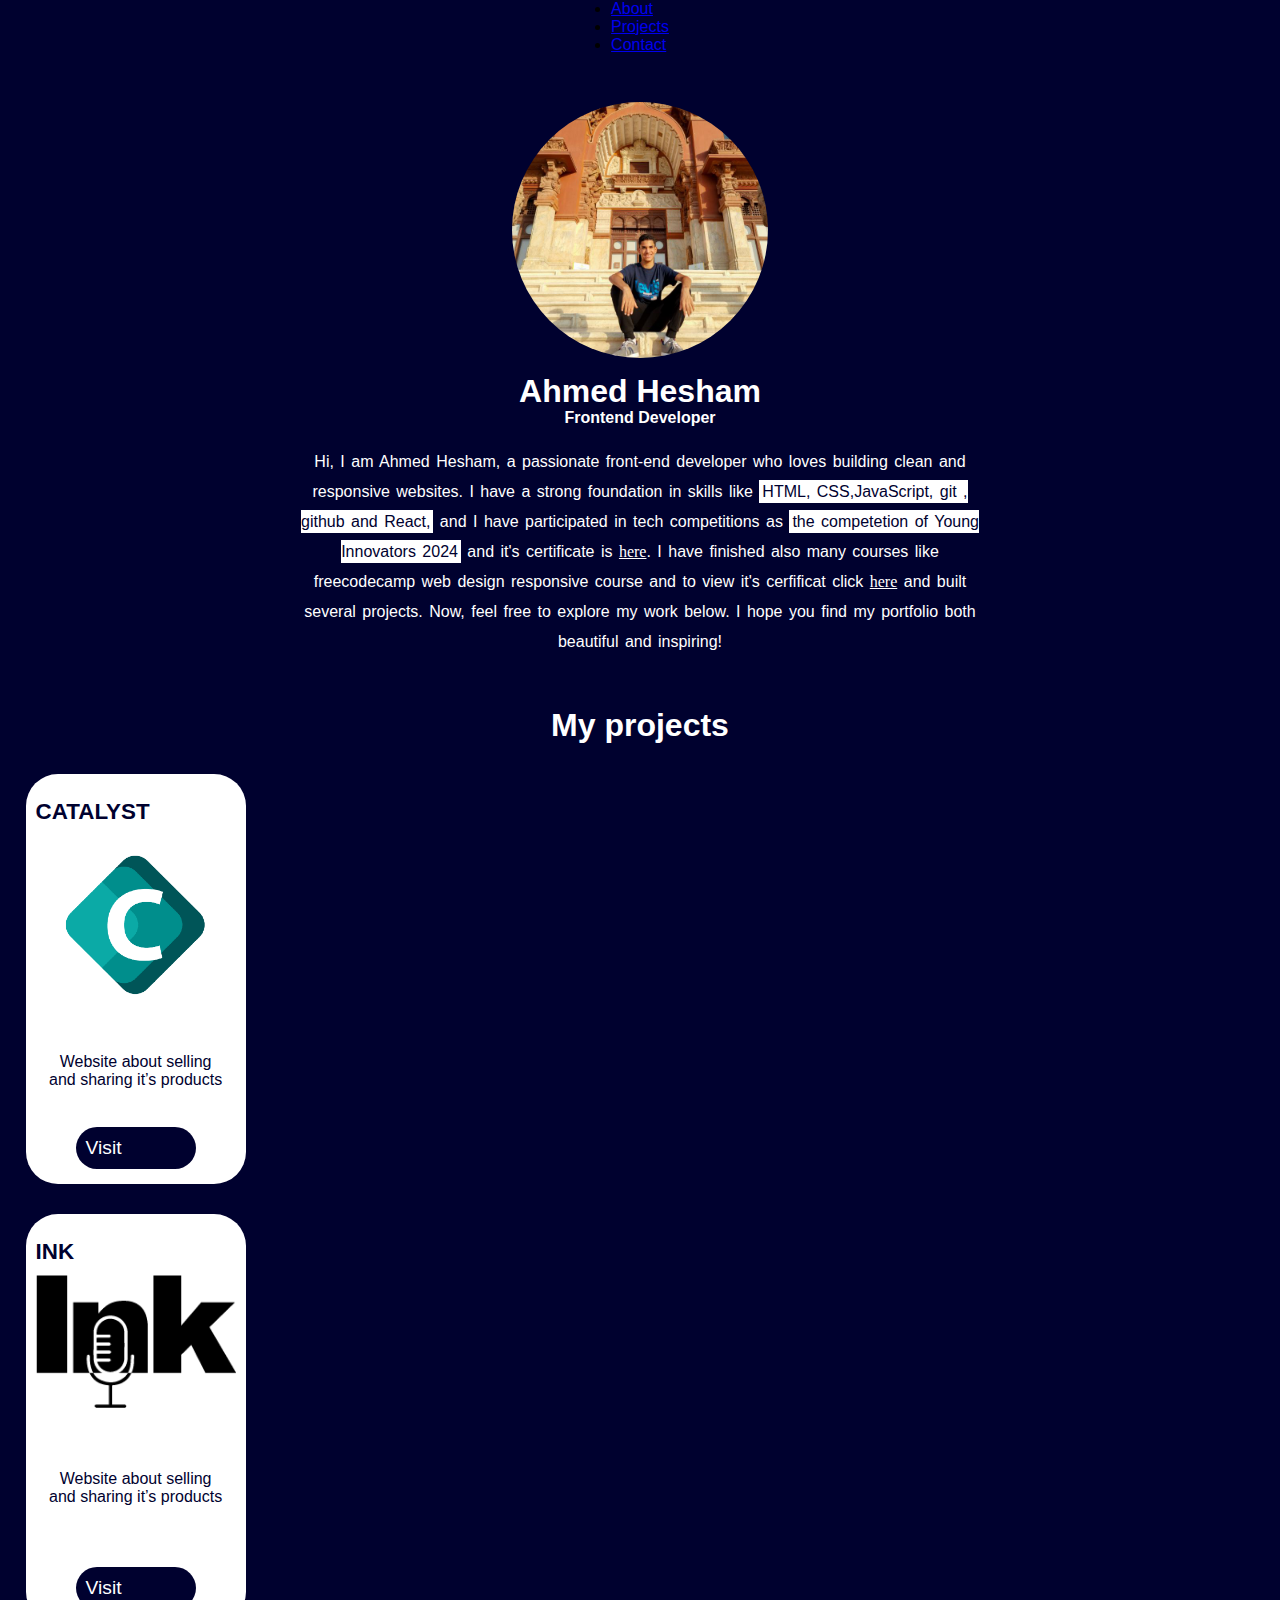
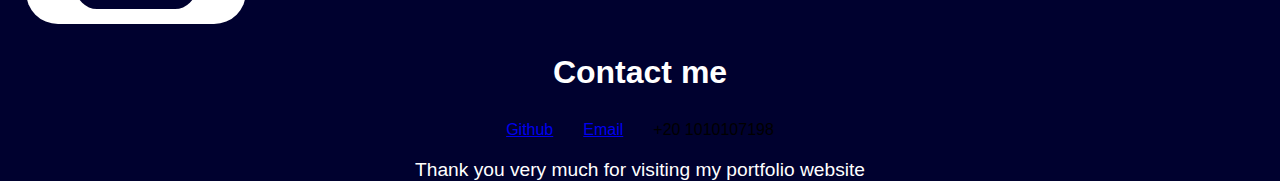
<file: index.html>
<!DOCTYPE html>
<html lang="en">

<head>
    <meta charset="UTF-8">
    <meta http-equiv="X-UA-Compatible" content="IE=edge">
    <meta name="viewport" content="width=device-width, initial-scale=1.0">
    <link rel="stylesheet" href="main.css">
    <title>PORTFOLIO</title>

</head>

<body>
    <nav>
        <ul>
            <li><a id="active-tab" href="index.html">About</a></li>
            <li><a href="#project-header">Projects</a></li>
            <li><a href="#contact-header">Contact</a></li>
        </ul>
    </nav>

    <header>
        <br>
        <img class="my-image" src="My photo.jpg" alt="My own image">
        <h1>Ahmed Hesham <br>
            <span id="job"> Frontend Developer</span>
        </h1>
        <p class="info">Hi, I am Ahmed Hesham, a passionate front-end developer who loves building clean and responsive
            websites.
            I have a strong foundation in skills like <span> HTML, CSS,JavaScript,
                git , github and React,</span> and I have participated in tech competitions as <span>
                the competetion of Young Innovators 2024</span> and it's certificate is <a target="_blank"
                href="Young Innovators Competition.jpeg">here</a>.
             I have finished also many courses like freecodecamp web
            design responsive course and to view it's cerfificat click <a target="_blank"
                href="https://www.freecodecamp.org/certification/AhmedHeshamKamalEldine/responsive-web-design">here</a>
            and built several projects. Now, feel free to explore my work below.
            I hope you find my portfolio both beautiful and inspiring!</p>
    </header>
    <h1 id="project-header">My projects</h1>
    <main>

        <div class="project-card">
            <h3 class="project-name">CATALYST</h2>
                <img class="project-image" src="title icon.png" alt="">
                <p class="description">Website about selling and sharing it’s products</p>
                <div class="visit">
                    <p><a target="_blank" href="https://ahmoty.github.io/catalyst/">Visit</a></p>
                </div>
            </div>
        <div class="project-card">
            <h3 class="project-name">INK</h2>
                <img class="project-image" src="INK ICON.png" alt="">
                <p class="description">Website about selling and sharing it’s products</p>
                <div class="visit">
                    <p><a target="_blank" href="https://ahmoty.github.io/catalyst/">Visit</a></p>
                </div>
            </div>
    </main>
    <div class="contact">
        <h2 id="contact-header">Contact me </h2>
        <div class="github"><a target="_blank" href="https://github.com/Ahmoty">Github</a></div>
        <div class="email"><a target="_blank" href="mailto:ahmeddodoadham@gmail.com">Email</a></div>
        <div class="number">+20 1010107198</div>
    </div>
    <p class="end"D>Thank you very much for visiting my portfolio website</p>
</body>

</html>
</file>
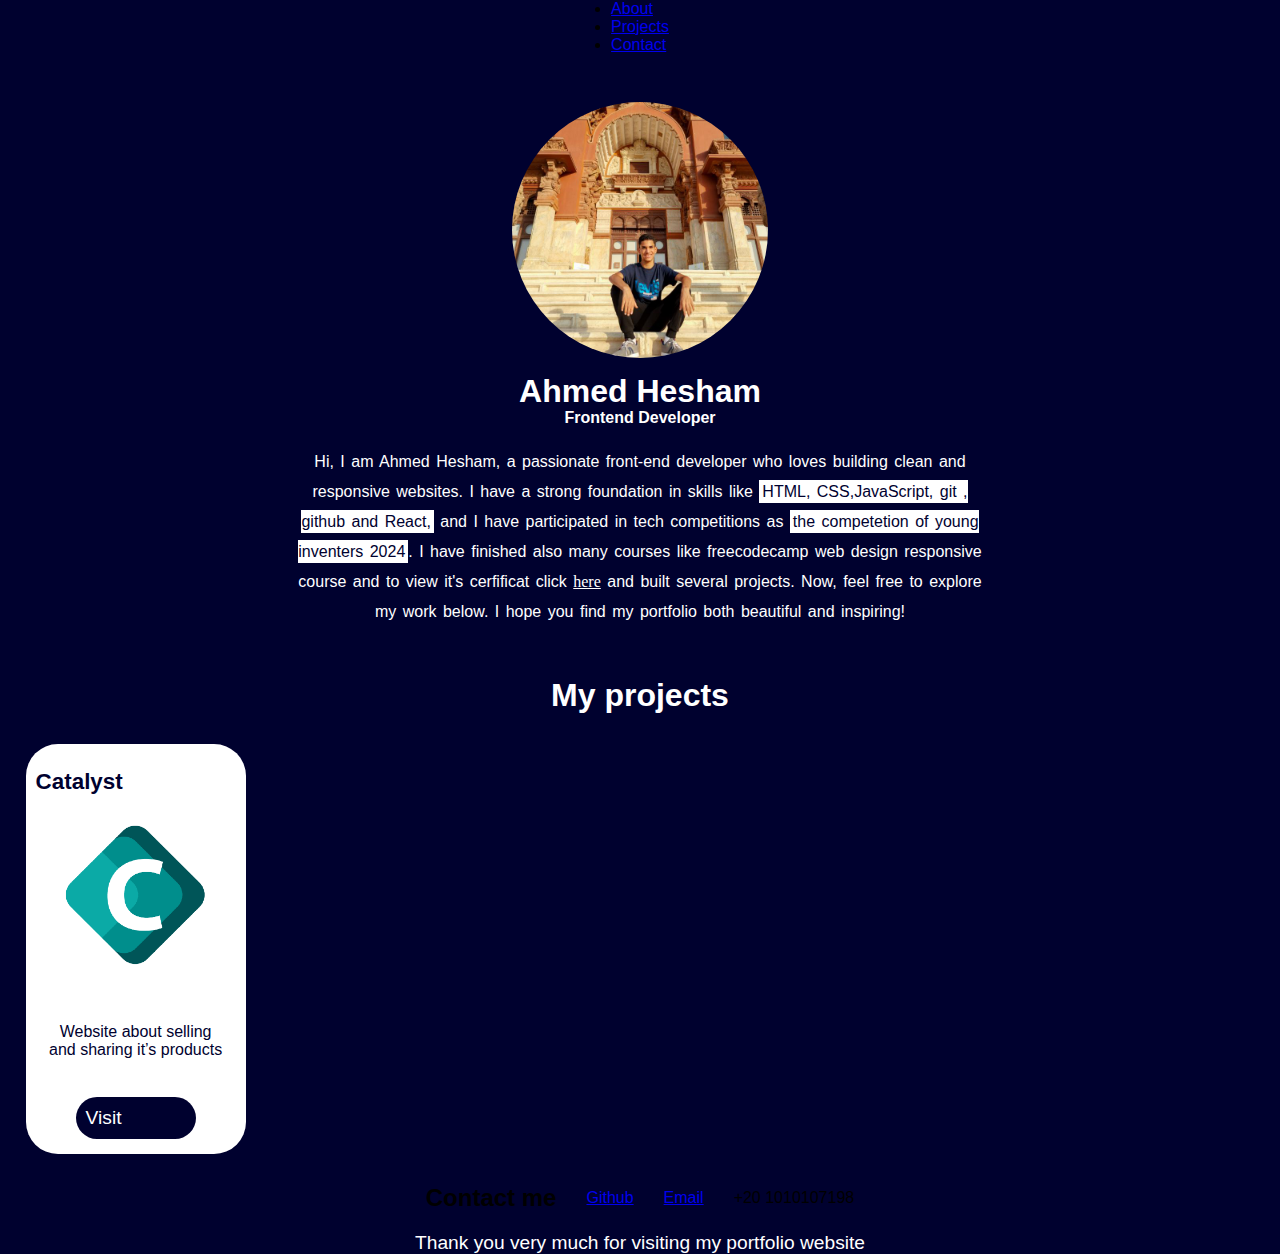
<file: main.html>
<!DOCTYPE html>
<html lang="en">

<head>
    <meta charset="UTF-8">
    <meta http-equiv="X-UA-Compatible" content="IE=edge">
    <meta name="viewport" content="width=device-width, initial-scale=1.0">
    <link rel="stylesheet" href="main.css">
    <title>PORTFOLIO</title>

</head>

<body>
    <nav>
        <ul>
            <li><a id="active-tab" href="About.html">About</a></li>
            <li><a href="#project-header">Projects</a></li>
            <li><a href="contact.html">Contact</a></li>
        </ul>
    </nav>

    <header>
        <br>
        <img class="my-image" src="./images/My photo.jpg" alt="My own image">
        <h1>Ahmed Hesham <br>
            <span id="job"> Frontend Developer</span>
        </h1>
        <p class="info">Hi, I am Ahmed Hesham, a passionate front-end developer who loves building clean and responsive
            websites.
            I have a strong foundation in skills like <span> HTML, CSS,JavaScript,
                git , github and React,</span> and I have participated in tech competitions as <span>
                the competetion of young inventers 2024</span>. I have finished also many courses like freecodecamp web
            design responsive course and to view it's cerfificat click <a target="_blank"
                href="https://www.freecodecamp.org/certification/AhmedHeshamKamalEldine/responsive-web-design">here</a>
            and built several projects. Now, feel free to explore my work below.
            I hope you find my portfolio both beautiful and inspiring!</p>
    </header>

    <main>
        <h1 id="project-header">My projects</h1>
        <div class="project-card">
            <h3 class="project-name">Catalyst</h2>
                <img class="project-image" src="./images/title icon.png" alt="">
                <p class="description">Website about selling and sharing it’s products</p>
                <div class="visit">
                    <p><a href="">Visit</a></p>
                </div>
        </div>
    </main>
    <div class="contact">
        <h2 class="contact-header">Contact me </h2>
        <div class="github"><a href="https://github.com/Ahmoty">Github</a></div>
        <div class="email"><a href="mailto:ahmeddodoadham@gmail.com">Email</a></div>
        <div class="number">+20 1010107198</div>
    </div>
    <p class="end">Thank you very much for visiting my portfolio website</p>
</body>

</html>
</file>
<file: main.css>
* {
  margin: 0;
  padding: 0;
  border: none;
  box-sizing: border-box;
}

body {
  background-color: #00012f;
  font-family: "inter", sans-serif;
}

/* Navbar */
nav {
  display: flex;
  justify-content: center;
  align-items: center;
  background-color: #00012f;
  position: sticky;
  top: 0;
}
.nav-lists {
  display: flex;
  list-style: none;
  text-align: center;
  margin-left: auto;
  margin-right: auto;
}
.nav-li {
  display: flex;
}
.nav-a {
  display: block;
  color: white;
  text-decoration: none;
  padding: 15px;
  font-size: 1.2rem;
}
/* Profile Image */
.my-image {
  margin: 30px auto 0;
  display: block;
  width: 20%;
  min-width: 120px;
  border-radius: 15rem;
}

/* Header Info */
h1 {
  margin-top: 15px;
  color: white;
  text-align: center;
  font-size: 2rem;
}

#job {
  display: block;
  margin-top: -1px;
  font-size: 1rem;
  color: white;
  text-align: center;
}

.info {
  width: 90%;
  max-width: 700px;
  margin: 20px auto;
  text-align: center;
  line-height: 30px;
  word-spacing: 2px;
  color: white;
}

.info span {
  background-color: white;
  color: #00012f;
  padding: 3px ;
}

.info a {
  color: white !important;
  text-decoration: underline !important;
  font-family: "inter" !important;
}

/* Projects Section style */
#project-header {
  margin-top: 50px;
  color: white;
  text-align: center;
  font-size: 2rem;
}
/* cards stlye */
main {
  margin-top: 20px;
}
.projects {
  width: 80%;
  max-width: 1200px;
  margin: 20px auto;
  gap: 20px;
  text-align: center;
  display: flex;
  align-items: stretch;
  flex-wrap: wrap;
  justify-content: center;
}
.project-card {
  background-color: white;
  border-radius: 2rem;
  margin: 30px 2%;
  padding: 15px 10px;
  display: flex;
  flex-direction: column;
  justify-content: space-between;
  height: 410px;
  width: 100%;
  max-width: 220px;
}

.project-image {
  max-width: 100%;
  height: auto;
  max-height: 180px;
  object-fit: contain;
  display: block;
  margin: 10px auto 0;
}

.project-name {
  color: #00012f;
  font-size: 1.4rem;
  padding-top: 10px;
}

.description {
  margin-top: 15px;
  color: #00012f;
  font-size: 1rem;
  padding: 0 10px;
  flex-grow: 1;

  display: flex;
  justify-content: center;
  align-items: center;
  text-align: center;
}

.visit {
  margin: 15px auto 0;
  width: 60%;
  background-color: #00012f;
  border-radius: 2rem;
}

.visit a {
  display: block;
  padding: 10px;
  color: white;
  text-decoration: none;
  font-size: 1.2rem;
}


/* Skills Section style */

.skills {
  margin: 30px auto 0;
  display: flex;
  justify-content: space-around;
  align-items: flex-start;
  align-content: baseline;
  gap: 20px;
  flex-wrap: wrap;
}
#skills-header {
  color: white;
  text-align: center;
  font-size: 2rem;
  width: 100%;
}
.skills-list{
    list-style-type: none;
    display: block;
    color: white;
    text-align: left;
}
.skills-li{
    font-size: 1.2rem;
    margin: 8px 0;
}
/* Contact Section style */
.contact {
  margin: 30px auto 0;
  display: flex;
  justify-content: center;
  align-items: center;
  gap: 30px;
  flex-wrap: wrap;
}
#contact-header {
  color: white;
  text-align: center;
  font-size: 2rem;
  width: 100%;
}
#contact-icons {
  width: 2rem;
  height: 2rem;
  vertical-align: middle;
}
/* Footer */
.end {
  margin-top: 20px;
  color: white;
  text-align: center;
  font-size: 1.2rem;
}
/* responsive settings */
@media (max-width: 768px) {
  nav ul {
    display: flex;
    flex-wrap: wrap;
    justify-content: center;
  }

  li {
    margin: 5px;
  }

  li a {
    font-size: 1rem;
    padding: 10px;
  }

  .project-card {
    width: 100%;
    max-width: 90%;
  }

  .project-image {
    width: 80%;
  }

  .visit {
    width: 80%;
  }

  .my-image {
    width: 40%;
  }
}

@media (max-width: 480px) {
  h1 {
    font-size: 1.5rem;
  }

  #contact-header {
    font-size: 1.5rem;
  }

  .project-name,
  .description,
  .number,
  .email a,
  .github a {
    font-size: 1.1rem;
  }

  li a {
    font-size: 0.9rem;
  }

  .my-image {
    width: 50%;
  }
}
#tech-future-image {
  width: 20rem;
}
</file>
